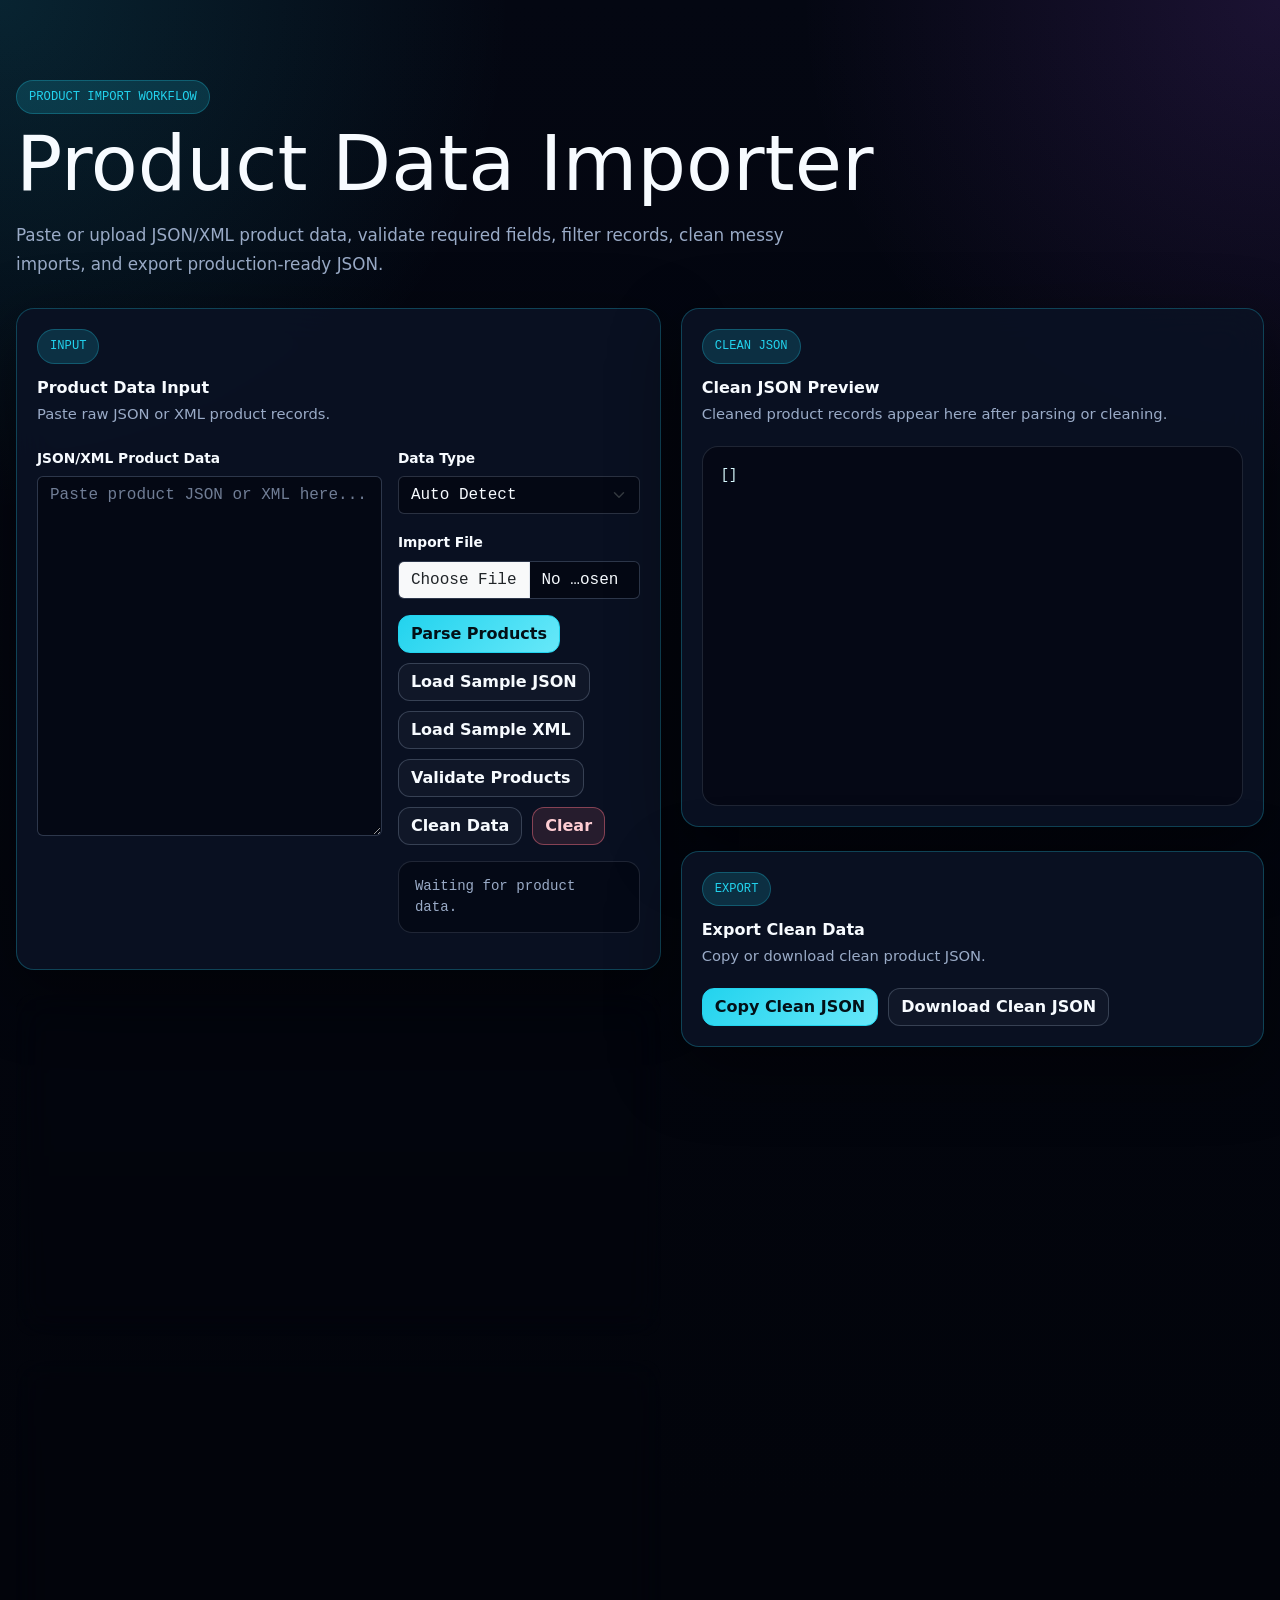
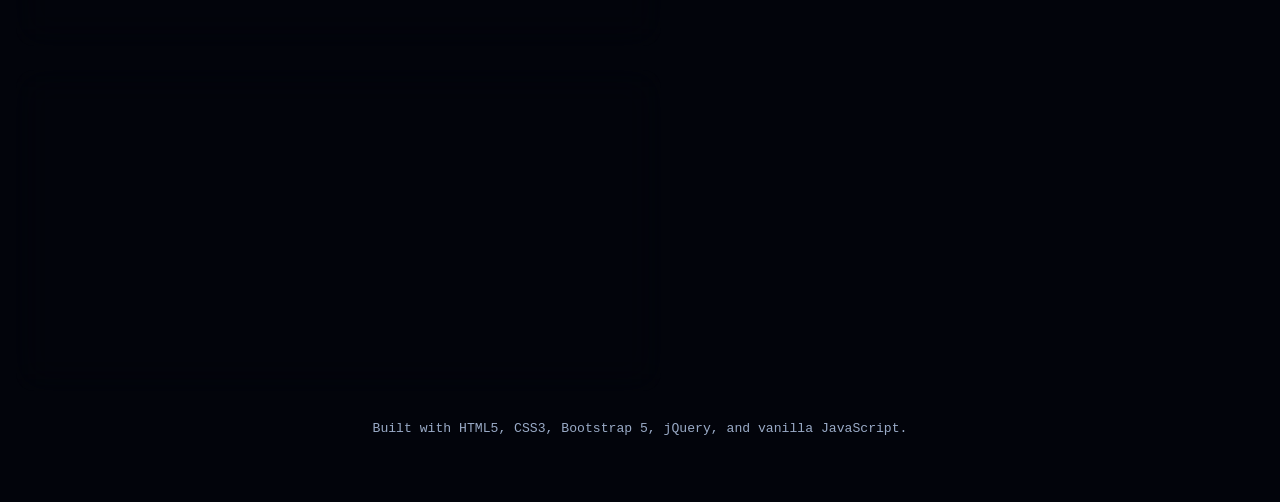
<file: index.html>
<!doctype html>
<html lang="en">
  <head>
    <meta charset="UTF-8" />
    <meta name="viewport" content="width=device-width, initial-scale=1.0" />
    <title>Product Data Importer | JSON/XML Import & Cleanup Tool</title>
    <link rel="icon" type="image/svg+xml" href="assets/favicon.svg" />
    <meta
      name="description"
      content="Browser-based developer tool for importing JSON/XML product data, validating required fields, filtering records, cleaning data, and exporting clean JSON."
    />
    <link rel="canonical" href="https://fazal305.github.io/product-data-importer/" />

    <meta property="og:type" content="website" />
    <meta property="og:url" content="https://fazal305.github.io/product-data-importer/" />
    <meta property="og:title" content="Product Data Importer | JSON/XML Import & Cleanup Tool" />
    <meta
      property="og:description"
      content="Browser-based developer tool for importing JSON/XML product data, validating required fields, filtering records, cleaning data, and exporting clean JSON."
    />

    <meta name="twitter:card" content="summary_large_image" />
    <meta name="twitter:title" content="Product Data Importer | JSON/XML Import & Cleanup Tool" />
    <meta
      name="twitter:description"
      content="Browser-based developer tool for importing JSON/XML product data, validating required fields, filtering records, cleaning data, and exporting clean JSON."
    />

    <link
      href="https://cdn.jsdelivr.net/npm/bootstrap@5.3.3/dist/css/bootstrap.min.css"
      rel="stylesheet"
    />
    <link rel="stylesheet" href="styles.css" />
  </head>
  <body>
    <main class="app-shell">
      <section class="hero" aria-labelledby="page-title">
        <div class="hero-badge">Product Import Workflow</div>
        <h1 id="page-title">Product Data Importer</h1>
        <p>
          Paste or upload JSON/XML product data, validate required fields,
          filter records, clean messy imports, and export production-ready JSON.
        </p>
      </section>

      <section class="tool-grid" aria-label="Product data importer workspace">
        <div class="left-stack">
          <section class="panel mb-4" aria-labelledby="input-title">
            <div class="panel-header">
              <div>
                <span class="section-kicker">Input</span>
                <h2 class="panel-title" id="input-title">Product Data Input</h2>
                <p class="panel-copy">Paste raw JSON or XML product records.</p>
              </div>
            </div>

            <div class="panel-body">
              <div class="row g-3 mb-3">
                <div class="col-md-7">
                  <label class="form-label" for="productInput"
                    >JSON/XML Product Data</label
                  >
                  <textarea
                    class="form-control"
                    id="productInput"
                    placeholder="Paste product JSON or XML here..."
                    spellcheck="false"
                  ></textarea>
                </div>

                <div class="col-md-5">
                  <div class="mb-3">
                    <label class="form-label" for="dataTypeSelect"
                      >Data Type</label
                    >
                    <select class="form-select" id="dataTypeSelect">
                      <option value="auto" selected>Auto Detect</option>
                      <option value="json">JSON</option>
                      <option value="xml">XML</option>
                    </select>
                  </div>

                  <div class="mb-3">
                    <label class="form-label" for="fileInput"
                      >Import File</label
                    >
                    <input
                      class="form-control"
                      id="fileInput"
                      type="file"
                      accept=".json,.xml,application/json,text/xml,application/xml"
                    />
                  </div>

                  <div class="action-row mb-3">
                    <button class="btn btn-cyber" id="parseBtn" type="button">
                      Parse Products
                    </button>
                    <button
                      class="btn btn-ghost"
                      id="sampleJsonBtn"
                      type="button"
                    >
                      Load Sample JSON
                    </button>
                    <button
                      class="btn btn-ghost"
                      id="sampleXmlBtn"
                      type="button"
                    >
                      Load Sample XML
                    </button>
                    <button
                      class="btn btn-ghost"
                      id="validateBtn"
                      type="button"
                    >
                      Validate Products
                    </button>
                    <button class="btn btn-ghost" id="cleanBtn" type="button">
                      Clean Data
                    </button>
                    <button
                      class="btn btn-danger-soft"
                      id="clearBtn"
                      type="button"
                    >
                      Clear
                    </button>
                  </div>

                  <section aria-labelledby="status-title">
                    <h3 class="visually-hidden" id="status-title">
                      Validation Status
                    </h3>
                    <div
                      class="status-box"
                      id="statusBox"
                      role="status"
                      aria-live="polite"
                    >
                      Waiting for product data.
                    </div>
                  </section>
                </div>
              </div>
            </div>
          </section>

          <section class="panel mb-4" aria-labelledby="stats-title">
            <div class="panel-header">
              <div>
                <span class="section-kicker">Status</span>
                <h2 class="panel-title" id="stats-title">Validation Summary</h2>
                <p class="panel-copy">
                  Track totals, valid records, category spread, and export size.
                </p>
              </div>
            </div>

            <div class="panel-body">
              <div class="stats-grid" aria-label="Product import statistics">
                <div class="stat-pill">
                  <span class="stat-label">Total Products</span>
                  <span class="stat-value" id="totalProductsStat">0</span>
                </div>
                <div class="stat-pill">
                  <span class="stat-label">Valid Products</span>
                  <span class="stat-value" id="validProductsStat">0</span>
                </div>
                <div class="stat-pill">
                  <span class="stat-label">Invalid Products</span>
                  <span class="stat-value" id="invalidProductsStat">0</span>
                </div>
                <div class="stat-pill">
                  <span class="stat-label">Categories Found</span>
                  <span class="stat-value" id="categoriesStat">0</span>
                </div>
                <div class="stat-pill">
                  <span class="stat-label">Average Price</span>
                  <span class="stat-value" id="averagePriceStat">$0.00</span>
                </div>
                <div class="stat-pill">
                  <span class="stat-label">Clean Export Size</span>
                  <span class="stat-value" id="exportSizeStat">0 B</span>
                </div>
              </div>
            </div>
          </section>

          <section class="panel mb-4" aria-labelledby="filters-title">
            <div class="panel-header">
              <div>
                <span class="section-kicker">Filters</span>
                <h2 class="panel-title" id="filters-title">Filter Controls</h2>
                <p class="panel-copy">
                  Narrow imported products by category, price, text search, or
                  validation status.
                </p>
              </div>
            </div>

            <div class="panel-body">
              <div class="filters-grid">
                <div>
                  <label class="form-label" for="categoryFilter"
                    >Category</label
                  >
                  <select class="form-select" id="categoryFilter">
                    <option value="">All Categories</option>
                  </select>
                </div>

                <div>
                  <label class="form-label" for="minPriceInput"
                    >Minimum Price</label
                  >
                  <input
                    class="form-control"
                    id="minPriceInput"
                    type="number"
                    min="0"
                    step="0.01"
                    placeholder="0"
                  />
                </div>

                <div>
                  <label class="form-label" for="maxPriceInput"
                    >Maximum Price</label
                  >
                  <input
                    class="form-control"
                    id="maxPriceInput"
                    type="number"
                    min="0"
                    step="0.01"
                    placeholder="10000"
                  />
                </div>

                <div>
                  <label class="form-label" for="searchInput"
                    >Search Name/SKU</label
                  >
                  <input
                    class="form-control"
                    id="searchInput"
                    type="search"
                    placeholder="mouse or WM-1001"
                  />
                </div>
              </div>

              <div class="check-row">
                <div class="form-check">
                  <input
                    class="form-check-input"
                    id="validOnlyCheck"
                    type="checkbox"
                  />
                  <label class="form-check-label" for="validOnlyCheck"
                    >Show valid only</label
                  >
                </div>

                <div class="form-check">
                  <input
                    class="form-check-input"
                    id="invalidOnlyCheck"
                    type="checkbox"
                  />
                  <label class="form-check-label" for="invalidOnlyCheck"
                    >Show invalid only</label
                  >
                </div>
              </div>
            </div>
          </section>

          <section class="panel" aria-labelledby="table-title">
            <div class="panel-header">
              <div>
                <span class="section-kicker">Products</span>
                <h2 class="panel-title" id="table-title">Product Table</h2>
                <p class="panel-copy">
                  Invalid rows are highlighted with clear validation issues.
                </p>
              </div>
            </div>

            <div class="panel-body">
              <div class="table-wrap">
                <table class="table product-table" id="productTable">
                  <thead>
                    <tr>
                      <th scope="col">Status</th>
                      <th scope="col">Name</th>
                      <th scope="col">SKU</th>
                      <th scope="col">Category</th>
                      <th scope="col">Price</th>
                      <th scope="col">Stock</th>
                      <th scope="col">Validation Issues</th>
                    </tr>
                  </thead>
                  <tbody id="productTableBody">
                    <tr>
                      <td colspan="7">
                        <div class="empty-state">No products parsed yet.</div>
                      </td>
                    </tr>
                  </tbody>
                </table>
              </div>
            </div>
          </section>
        </div>

        <aside class="right-stack" aria-label="Clean export workspace">
          <section class="panel mb-4" aria-labelledby="preview-title">
            <div class="panel-header">
              <div>
                <span class="section-kicker">Clean JSON</span>
                <h2 class="panel-title" id="preview-title">
                  Clean JSON Preview
                </h2>
                <p class="panel-copy">
                  Cleaned product records appear here after parsing or cleaning.
                </p>
              </div>
            </div>

            <div class="panel-body">
              <pre class="preview-panel" id="cleanJsonPreview">[]</pre>
            </div>
          </section>

          <section class="panel" aria-labelledby="export-title">
            <div class="panel-header">
              <div>
                <span class="section-kicker">Export</span>
                <h2 class="panel-title" id="export-title">Export Clean Data</h2>
                <p class="panel-copy">Copy or download clean product JSON.</p>
              </div>
            </div>

            <div class="panel-body">
              <div class="export-actions">
                <button class="btn btn-cyber" id="copyJsonBtn" type="button">
                  Copy Clean JSON
                </button>
                <button
                  class="btn btn-ghost"
                  id="downloadJsonBtn"
                  type="button"
                >
                  Download Clean JSON
                </button>
              </div>
            </div>
          </section>
        </aside>
      </section>

      <p class="footer-note">
        Built with HTML5, CSS3, Bootstrap 5, jQuery, and vanilla JavaScript.
      </p>
    </main>

    <script src="https://code.jquery.com/jquery-3.7.1.min.js"></script>
    <script src="https://cdn.jsdelivr.net/npm/bootstrap@5.3.3/dist/js/bootstrap.bundle.min.js"></script>
    <script src="script.js"></script>
  </body>
</html>
</file>
<file: styles.css>
:root {
  --bg: #040712;
  --bg-soft: #07111f;
  --card: rgba(10, 18, 36, 0.9);
  --card-strong: rgba(14, 24, 48, 0.96);
  --text: #f7fbff;
  --muted: #9aabc7;
  --cyan: #22d3ee;
  --cyan-soft: rgba(34, 211, 238, 0.16);
  --purple: #a855f7;
  --purple-soft: rgba(168, 85, 247, 0.2);
  --green: #4ade80;
  --green-soft: rgba(74, 222, 128, 0.14);
  --yellow: #facc15;
  --red: #fb7185;
  --border: rgba(34, 211, 238, 0.26);
  --shadow: 0 22px 70px rgba(0, 0, 0, 0.48);
  --radius: 18px;
  --mono: "Cascadia Code", "Fira Code", Consolas, monospace;
}

* {
  box-sizing: border-box;
}

body {
  margin: 0;
  min-height: 100vh;
  color: var(--text);
  background:
    radial-gradient(
      circle at top left,
      rgba(34, 211, 238, 0.14),
      transparent 32rem
    ),
    radial-gradient(
      circle at top right,
      rgba(168, 85, 247, 0.14),
      transparent 30rem
    ),
    linear-gradient(180deg, var(--bg), #02040b 72%);
  font-family:
    Inter,
    system-ui,
    -apple-system,
    BlinkMacSystemFont,
    "Segoe UI",
    sans-serif;
}

a {
  color: var(--cyan);
}

.app-shell {
  width: min(1440px, calc(100% - 32px));
  margin: 0 auto;
  padding: 32px 0 48px;
}

.hero {
  padding: 48px 0 30px;
}

.hero-badge,
.section-kicker {
  display: inline-flex;
  align-items: center;
  gap: 8px;
  width: fit-content;
  margin-bottom: 14px;
  padding: 7px 12px;
  border: 1px solid var(--border);
  border-radius: 999px;
  color: var(--cyan);
  background: var(--cyan-soft);
  font-family: var(--mono);
  font-size: 0.76rem;
  text-transform: uppercase;
}

.hero h1 {
  max-width: 900px;
  margin: 0;
  font-size: clamp(2.35rem, 6vw, 5.35rem);
  line-height: 0.95;
  letter-spacing: 0;
}

.hero p {
  max-width: 780px;
  margin: 20px 0 0;
  color: var(--muted);
  font-size: 1.05rem;
  line-height: 1.7;
}

.tool-grid {
  display: grid;
  grid-template-columns: minmax(0, 1.05fr) minmax(320px, 0.95fr);
  gap: 20px;
  align-items: start;
}

.panel {
  border: 1px solid var(--border);
  border-radius: var(--radius);
  background: var(--card);
  box-shadow: var(--shadow);
  backdrop-filter: blur(18px);
}

.panel-header {
  display: flex;
  justify-content: space-between;
  gap: 16px;
  padding: 20px 20px 0;
}

.panel-title {
  margin: 0;
  font-size: 1rem;
  font-weight: 700;
}

.panel-copy {
  margin: 6px 0 0;
  color: var(--muted);
  font-size: 0.92rem;
  line-height: 1.55;
}

.panel-body {
  padding: 20px;
}

.form-label {
  color: var(--text);
  font-size: 0.86rem;
  font-weight: 700;
}

.form-control,
.form-select {
  border: 1px solid rgba(154, 171, 199, 0.25);
  color: var(--text);
  background-color: rgba(4, 7, 18, 0.8);
  font-family: var(--mono);
}

.form-control:focus,
.form-select:focus {
  border-color: var(--cyan);
  box-shadow: 0 0 0 0.2rem rgba(34, 211, 238, 0.16);
  color: var(--text);
  background-color: rgba(4, 7, 18, 0.95);
}

.form-control::placeholder {
  color: rgba(154, 171, 199, 0.72);
}

textarea.form-control {
  min-height: 360px;
  resize: vertical;
  line-height: 1.55;
}

.form-select option {
  color: #07111f;
}

.btn {
  border-radius: 12px;
  font-weight: 700;
}

.btn-cyber {
  border: 1px solid var(--cyan);
  color: #031017;
  background: linear-gradient(135deg, var(--cyan), #67e8f9);
}

.btn-cyber:hover,
.btn-cyber:focus {
  color: #031017;
  filter: brightness(1.08);
}

.btn-ghost {
  border: 1px solid rgba(154, 171, 199, 0.28);
  color: var(--text);
  background: rgba(255, 255, 255, 0.03);
}

.btn-ghost:hover,
.btn-ghost:focus {
  border-color: var(--cyan);
  color: var(--text);
  background: var(--cyan-soft);
}

.btn-danger-soft {
  border: 1px solid rgba(251, 113, 133, 0.45);
  color: #fecdd3;
  background: rgba(251, 113, 133, 0.12);
}

.btn-danger-soft:hover,
.btn-danger-soft:focus {
  color: #fff1f2;
  background: rgba(251, 113, 133, 0.22);
}

.action-row {
  display: flex;
  flex-wrap: wrap;
  gap: 10px;
}

.status-box {
  min-height: 52px;
  padding: 14px 16px;
  border: 1px solid rgba(154, 171, 199, 0.18);
  border-radius: 14px;
  color: var(--muted);
  background: rgba(4, 7, 18, 0.72);
  font-family: var(--mono);
  font-size: 0.88rem;
}

.status-box.success {
  border-color: rgba(74, 222, 128, 0.45);
  color: var(--green);
  background: var(--green-soft);
}

.status-box.error {
  border-color: rgba(251, 113, 133, 0.45);
  color: #fecdd3;
  background: rgba(251, 113, 133, 0.12);
}

.status-box.info {
  border-color: rgba(34, 211, 238, 0.4);
  color: var(--cyan);
  background: var(--cyan-soft);
}

.stats-grid {
  display: grid;
  grid-template-columns: repeat(3, minmax(0, 1fr));
  gap: 12px;
}

.stat-pill {
  min-height: 86px;
  padding: 14px;
  border: 1px solid rgba(154, 171, 199, 0.18);
  border-radius: 16px;
  background: rgba(4, 7, 18, 0.58);
}

.stat-label {
  display: block;
  color: var(--muted);
  font-size: 0.75rem;
  text-transform: uppercase;
}

.stat-value {
  display: block;
  margin-top: 8px;
  color: var(--text);
  font-family: var(--mono);
  font-size: 1.15rem;
  font-weight: 800;
}

.filters-grid {
  display: grid;
  grid-template-columns: 1.2fr repeat(3, 1fr);
  gap: 14px;
}

.check-row {
  display: flex;
  flex-wrap: wrap;
  gap: 18px;
  margin-top: 14px;
}

.form-check-input {
  border-color: rgba(154, 171, 199, 0.45);
  background-color: rgba(4, 7, 18, 0.9);
}

.form-check-input:checked {
  border-color: var(--cyan);
  background-color: var(--cyan);
}

.form-check-label {
  color: var(--muted);
}

.table-wrap {
  overflow-x: auto;
  border: 1px solid rgba(154, 171, 199, 0.16);
  border-radius: 16px;
}

.product-table {
  min-width: 920px;
  margin: 0;
  color: var(--text);
  vertical-align: middle;
}

.product-table thead th {
  border-bottom: 1px solid var(--border);
  color: var(--cyan);
  background: rgba(34, 211, 238, 0.08);
  font-family: var(--mono);
  font-size: 0.78rem;
  text-transform: uppercase;
}

.product-table tbody td {
  border-color: rgba(154, 171, 199, 0.12);
  color: var(--text);
}

.product-table tbody tr.invalid-row td {
  background: rgba(251, 113, 133, 0.1);
}

.product-table tbody tr.valid-row td {
  background: rgba(74, 222, 128, 0.045);
}

.status-chip {
  display: inline-flex;
  align-items: center;
  justify-content: center;
  min-width: 72px;
  padding: 5px 9px;
  border-radius: 999px;
  font-family: var(--mono);
  font-size: 0.74rem;
  font-weight: 800;
}

.status-chip.valid {
  color: var(--green);
  background: var(--green-soft);
}

.status-chip.invalid {
  color: #fecdd3;
  background: rgba(251, 113, 133, 0.16);
}

.issue-list {
  margin: 0;
  padding-left: 18px;
  color: #fecdd3;
  font-size: 0.84rem;
}

.preview-panel {
  min-height: 360px;
  max-height: 620px;
  overflow: auto;
  margin: 0;
  padding: 18px;
  border: 1px solid rgba(154, 171, 199, 0.18);
  border-radius: 16px;
  color: #d9faff;
  background: rgba(4, 7, 18, 0.78);
  font-family: var(--mono);
  font-size: 0.86rem;
  line-height: 1.55;
  white-space: pre-wrap;
}

.empty-state {
  padding: 42px 18px;
  color: var(--muted);
  text-align: center;
}

.export-actions {
  display: flex;
  flex-wrap: wrap;
  gap: 10px;
}

.footer-note {
  margin-top: 28px;
  color: var(--muted);
  font-family: var(--mono);
  font-size: 0.82rem;
  text-align: center;
}

@media (max-width: 1100px) {
  .tool-grid {
    grid-template-columns: 1fr;
  }

  .stats-grid {
    grid-template-columns: repeat(2, minmax(0, 1fr));
  }

  .filters-grid {
    grid-template-columns: repeat(2, minmax(0, 1fr));
  }
}

@media (max-width: 720px) {
  .app-shell {
    width: min(100% - 20px, 1440px);
    padding-top: 18px;
  }

  .hero {
    padding: 28px 0 22px;
  }

  .panel-header {
    flex-direction: column;
  }

  .panel-body {
    padding: 16px;
  }

  .stats-grid,
  .filters-grid {
    grid-template-columns: 1fr;
  }

  textarea.form-control {
    min-height: 280px;
  }

  .action-row,
  .export-actions {
    display: grid;
    grid-template-columns: 1fr;
  }

  .btn {
    width: 100%;
  }
}
</file>
